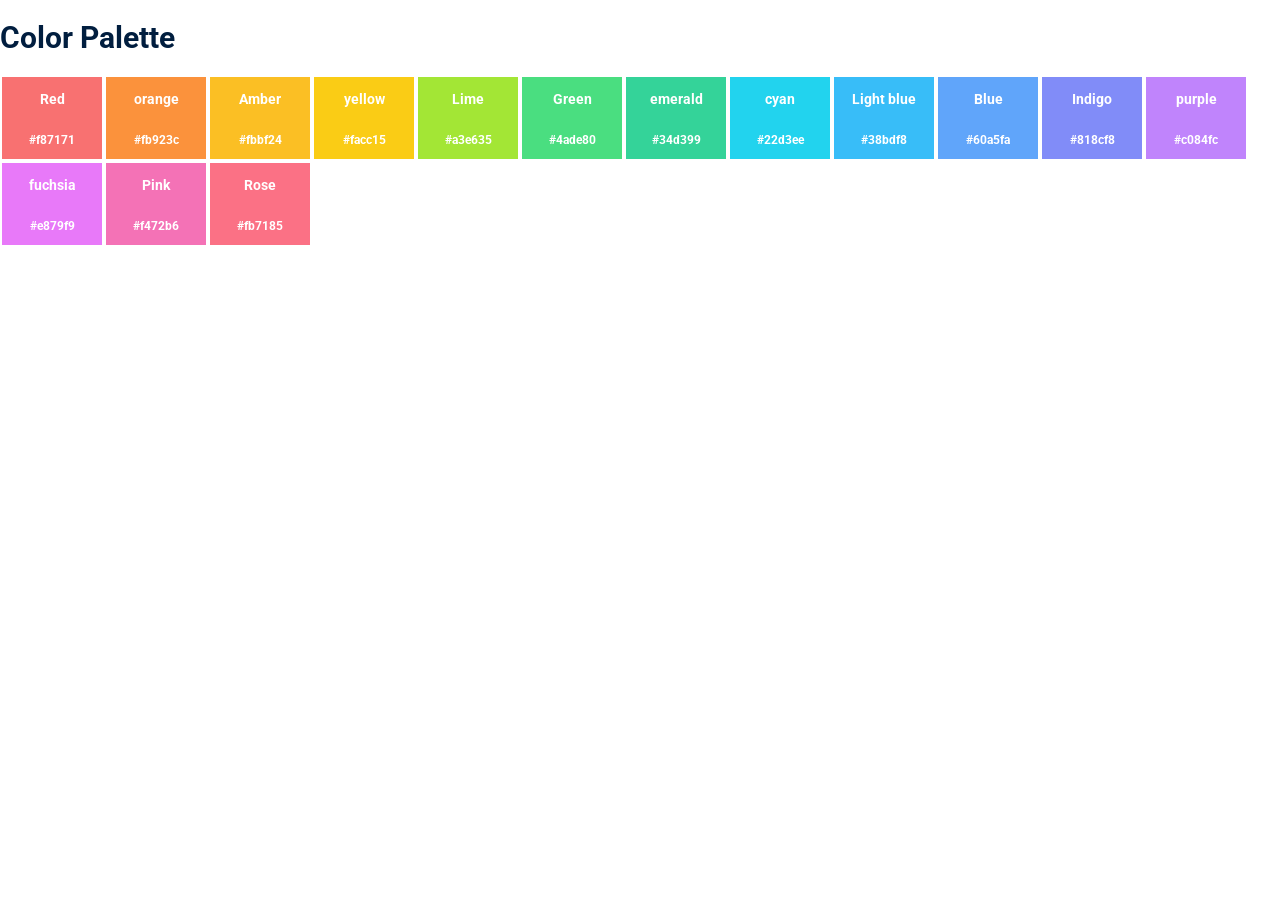
<file: color_palatte/index.html>
<!DOCTYPE html>
<html>

<head>
    <link rel="stylesheet" href="style.css" />
    <meta name="viewport" content="width=device-width, initial-scale=1.0" />
</head>

<body>
    <div>
        <h1 class="heading">Color Palette</h1>
        <div class="bg-container">
            <div class="color-box red">
                <h3>Red</h3>
                <p>#f87171</p>
            </div>
            <div class="color-box orange">
                <h3>orange</h3>
                <p>#fb923c</p>
            </div>
            <div class="color-box amber">
                <h3>Amber</h3>
                <p>#fbbf24</p>
            </div>
            <div class="color-box yellow">
                <h3>yellow</h3>
                <p>#facc15</p>
            </div>
            <div class="color-box lime">
                <h3>Lime</h3>
                <p>#a3e635</p>
            </div>
            <div class="color-box green">
                <h3>Green</h3>
                <p>#4ade80</p>
            </div>
            <div class="color-box emerald">
                <h3>emerald</h3>
                <p>#34d399</p>
            </div>
            <div class="color-box cyan">
                <h3>cyan</h3>
                <p>#22d3ee</p>
            </div>
            <div class="color-box light-blue">
                <h3>Light blue</h3>
                <p>#38bdf8</p>
            </div>
            <div class="color-box blue">
                <h3>Blue</h3>
                <p>#60a5fa</p>
            </div>
            <div class="color-box indigo">
                <h3>Indigo</h3>
                <p>#818cf8</p>
            </div>
            <div class="color-box purple">
                <h3>purple</h3>
                <p>#c084fc</p>
            </div>
            <div class="color-box fuchsia">
                <h3>fuchsia</h3>
                <p>#e879f9</p>
            </div>
            <div class="color-box pink">
                <h3>Pink</h3>
                <p>#f472b6</p>
            </div>
            <div class="color-box rose">
                <h3>Rose</h3>
                <p>#fb7185</p>
            </div>
        </div>
    </div>
</body>

</html>
</file>
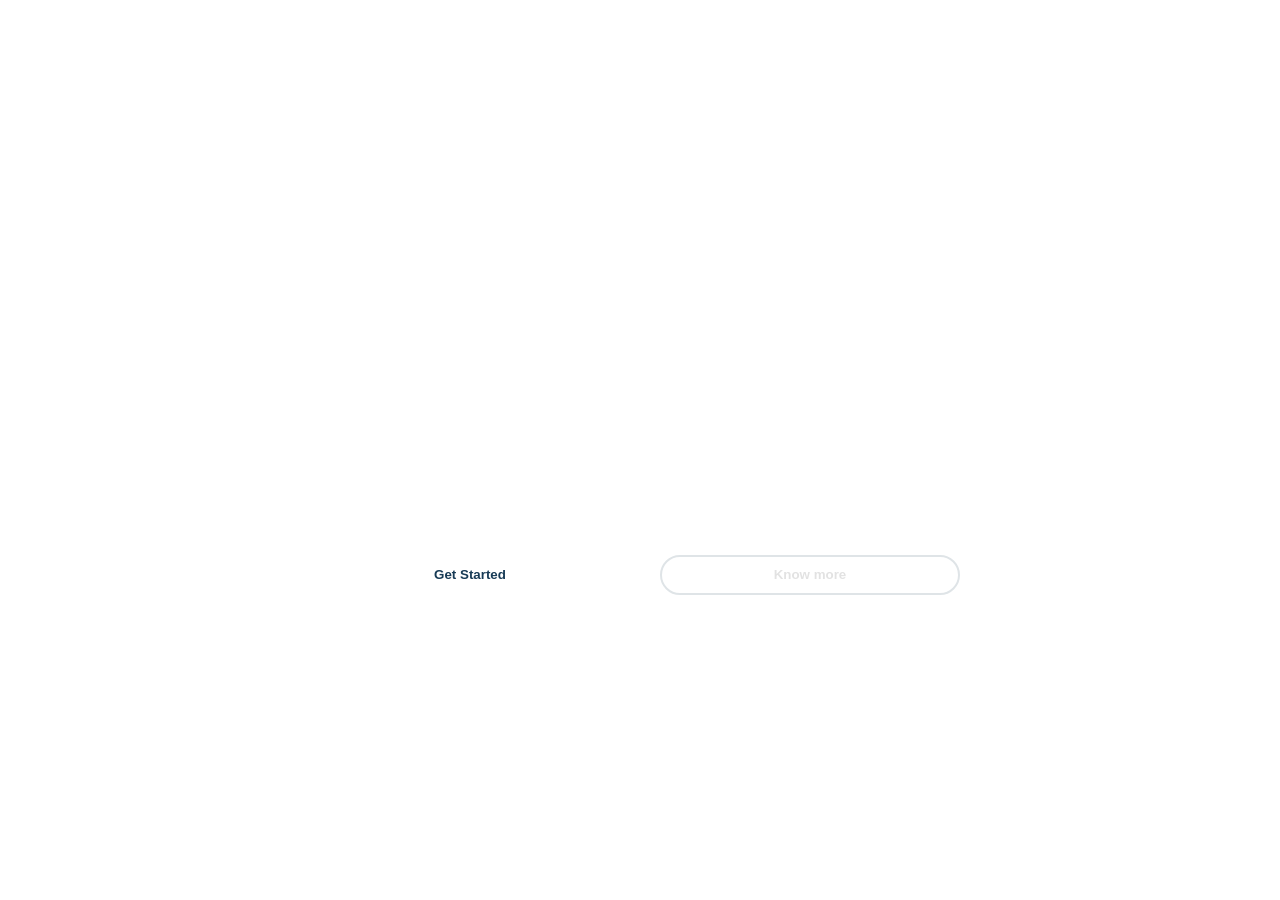
<file: flexBox_practiceSets/travel_page/index.html>
<!DOCTYPE html>
<html>

<head>
    <link rel="stylesheet" href="index.css" />
    <meta name="viewport" content="width=device-width, initial-scale=1" />
</head>

<body>
    <div class="bg-container">
        <div class="content-container">
            <h1 class="heading">Start Exploring to Find Inner Peace by Traveling</h1>
            <p>Lost yourself with vacation and traveling into a place
                that you have never visit before. We have a thoisand places
                in our database for you</p>
            <div class="buttons-container">
                <button class="btn-1">Get Started</button>
                <button class="btn-2">Know more</button>
            </div>
        </div>
    </div>
</body>

</html>
</file>
<file: color_palatte/style.css>
@import url("https://fonts.googleapis.com/css2?family=Bree+Serif&family=Caveat:wght@400;700&family=Lobster&family=Monoton&family=Open+Sans:ital,wght@0,400;0,700;1,400;1,700&family=Playfair+Display+SC:ital,wght@0,400;0,700;1,700&family=Playfair+Display:ital,wght@0,400;0,700;1,700&family=Roboto:ital,wght@0,400;0,700;1,400;1,700&family=Source+Sans+Pro:ital,wght@0,400;0,700;1,700&family=Work+Sans:ital,wght@0,400;0,700;1,700&display=swap");

* {
    box-sizing: border-box;
}

body {
    margin: 0px;
}

.heading {
    color: #011e3f;
    font-family: "Roboto";
    font-size: 30px;
    font-weight: bold;
}

.bg-container {
    display: flex;
    flex-direction: row;
    justify-content: flex-start;

    flex-wrap: wrap;

    font-family: "Roboto";
    font-weight: bold;
    font-size: 12px;
}

.color-box {
    color: #ffffff;
    display: flex;
    flex-direction: column;
    justify-content: center;
    align-items: center;
    width: 100px;
    margin: 2px;
}

.red {
    background-color: #f87171;
}

.orange {
    background-color: #fb923c;
}

.amber {
    background-color: #fbbf24;
}

.yellow {
    background-color: #facc15;
}

.lime {
    background-color: #a3e635;
}

.green {
    background-color: #4ade80;
}

.emerald {
    background-color: #34d399;
}

.cyan {
    background-color: #22d3ee;
}

.light-blue {
    background-color: #38bdf8;
}

.blue {
    background-color: #60a5fa;
}

.indigo {
    background-color: #818cf8;
}

.purple {
    background-color: #c084fc;
}

.fuchsia {
    background-color: #e879f9;
}

.pink {
    background-color: #f472b6;
}

.rose {
    background-color: #fb7185;
}
</file>
<file: flexBox_practiceSets/travel_page/index.css>
@import url("https://fonts.googleapis.com/css2?family=Bree+Serif&family=Caveat:wght@400;700&family=Lobster&family=Monoton&family=Open+Sans:ital,wght@0,400;0,700;1,400;1,700&family=Playfair+Display+SC:ital,wght@0,400;0,700;1,700&family=Playfair+Display:ital,wght@0,400;0,700;1,700&family=Roboto:ital,wght@0,400;0,700;1,400;1,700&family=Source+Sans+Pro:ital,wght@0,400;0,700;1,700&family=Work+Sans:ital,wght@0,400;0,700;1,700&display=swap");

* {
    box-sizing: border-box;
}

body {
    margin: 0px;
}

.bg-container {
    background-image: url("https://121clicks.com/wp-content/uploads/2024/09/best-top-travel-landscape-photography-01.jpg");
    height: 100vh;
    background-size: cover;
    display: flex;
    justify-content: center;
    align-items: center;
    font-family: "Roboto";
    color:white;
    
}

.content-container {
    display: flex;
    flex-direction: column;
    justify-content: center;
    align-items: center;
    text-align: center;
    width: 80%;
}

.heading {
    font-size: 49px;
    font-weight: bold;
      color: #183b56;
}

.buttons-container {
    display: flex;
    flex-direction: column;
}

.btn-1 {
    color: #183b56;
    background-color: white;
    margin: 20px;
    height: 40px;
    width: 300px;
    border-radius: 30px;
    font-weight: bold;
    border: solid 2px transparent;
}

.btn-2 {

    background-color: transparent;
    margin: 20px;
    height: 40px;
    width: 300px;
    border-radius: 30px;
    font-weight: bold;
    border: 2px solid #183b56;
    color: #183b56;
}

@media (min-width:768px) {
    .bg-container {
        background-image: url("https://images.stockcake.com/public/c/8/9/c898d266-3291-4cb5-af28-78c89ce2297d_large/sunset-road-trip-stockcake.jpg");
        height: 100vh;
        background-size: cover;
        display: flex;
        justify-content: center;
        align-items: center;
        font-family: "Roboto";
        color: white;
    }

    .buttons-container {
        display: flex;
        flex-direction: row;

    }

    .content-container {
        display: flex;
        flex-direction: column;
        justify-content: center;
        align-items: center;
        text-align: center;
        width: 60%;

    }

    .heading {
        font-size: 50pxpx;
        font-weight: bold;
         color:white;
    }

    .btn-2 {

    background-color: transparent;
    margin: 20px;
    height: 40px;
    width: 300px;
    border-radius: 30px;
    font-weight: bold;
    border: 2px solid #dfe4e7;
    color: #e2e2e2;
}
}
</file>
